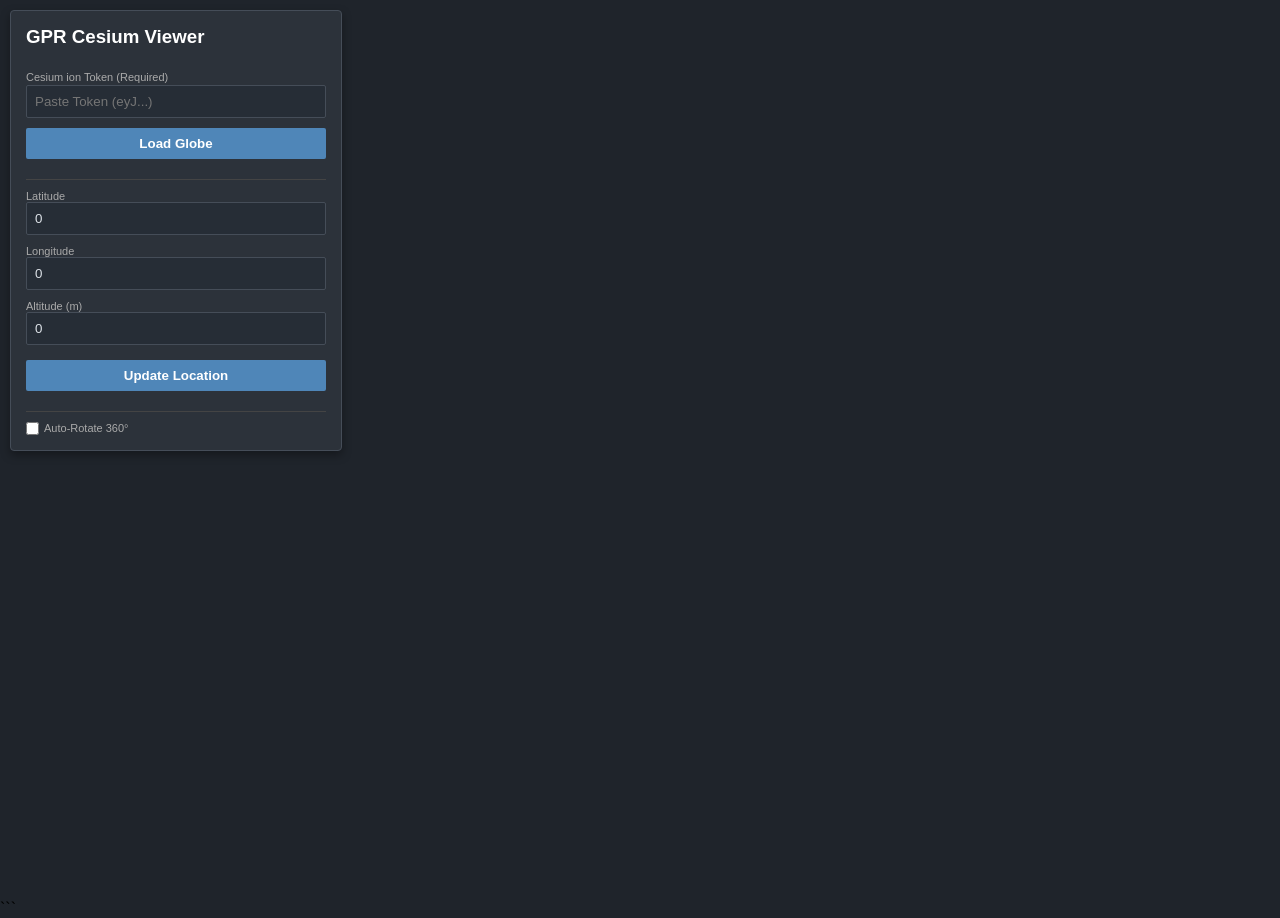
<file: templates/cesium_viewer_template.html>
<!DOCTYPE html>
<html lang="en">

<head>
    <meta charset="utf-8">
    <title>GPR Cesium 3D Viewer</title>
    <script src="https://cesium.com/downloads/cesiumjs/releases/1.113/Build/Cesium/Cesium.js"></script>
    <link href="https://cesium.com/downloads/cesiumjs/releases/1.113/Build/Cesium/Widgets/widgets.css" rel="stylesheet">
    <style>
        body {
            margin: 0;
            padding: 0;
            overflow: hidden;
            font-family: sans-serif;
        }

        #cesiumContainer {
            width: 100%;
            height: 100vh;
        }

        #ui {
            position: absolute;
            top: 10px;
            left: 10px;
            z-index: 99;
            background: rgba(30, 30, 30, 0.9);
            padding: 15px;
            border-radius: 8px;
            color: white;
            width: 300px;
            box-shadow: 0 4px 15px rgba(0, 0, 0, 0.5);
        }

        input,
        button {
            width: 100%;
            margin-bottom: 10px;
            padding: 8px;
            box-sizing: border-box;
        }

        input {
            background: #333;
            border: 1px solid #555;
            color: white;
        }

        button {
            background: #3b82f6;
            border: none;
            cursor: pointer;
            color: white;
            font-weight: bold;
        }

        button:hover {
            background: #2563eb;
        }

        .layer-item {
            display: flex;
            align-items: center;
            margin-bottom: 5px;
            font-size: 12px;
        }

        .layer-item input {
            width: auto;
            margin-right: 8px;
            margin-bottom: 0;
        }

        h3 {
            margin-top: 0;
        }

        #loading {
            position: absolute;
            top: 50%;
            left: 50%;
            transform: translate(-50%, -50%);
            color: #3b82f6;
            font-size: 24px;
            font-weight: bold;
            text-shadow: 0 0 10px black;
            z-index: 100;
            pointer-events: none;
            display: none;
        }
    </style>
    <style>
        body { background: #1f242b !important; font-family: 'Segoe UI', Tahoma, Arial, sans-serif !important; }
        #ui {
            background: #2c323a !important;
            border: 1px solid #454d58 !important;
            border-radius: 4px !important;
            box-shadow: 0 4px 10px rgba(0,0,0,0.35) !important;
        }
        input, button { border-radius: 2px !important; }
        input { background: #262d36 !important; border-color: #454d58 !important; color: #dde2e8 !important; }
        button { background: #4f86b8 !important; }
        button:hover { background: #3f6f98 !important; }
        #loading { color: #4f86b8 !important; text-shadow: none !important; }
    </style>
</head>

<body>
    <div id="cesiumContainer"></div>
    <div id="loading">Loading Point Cloud...</div>

    <div id="ui">
        <h3>GPR Cesium Viewer</h3>
        <div>
            <label style="font-size:11px; color:#aaa;">Cesium ion Token (Required)</label>
            <input type="password" id="cesiumToken" placeholder="Paste Token (eyJ...)" />
            <button onclick="initCesium()">Load Globe</button>
        </div>

        <div id="layers"
            style="max-height: 300px; overflow-y: auto; display:none; margin-top:10px; border-top:1px solid #444; padding-top:10px;">
            <div style="font-weight:bold; margin-bottom:5px;">Layers</div>
        </div>

        <div style="margin-top:10px; font-size:11px; color:#aaa; border-top:1px solid #444; padding-top:10px;">
            <label>Latitude</label>
            <input type="number" id="inputLat" step="0.000001" value="0">
            <label>Longitude</label>
            <input type="number" id="inputLon" step="0.000001" value="0">
            <label>Altitude (m)</label>
            <input type="number" id="inputAlt" step="0.1" value="0">
            <button onclick="updateLocation()" style="background:#555; margin-top:5px;">Update Location</button>
            <div
                style="display:flex; align-items:center; margin-top:10px; padding-top:10px; border-top:1px solid #444;">
                <input type="checkbox" id="autoRotateCb" onchange="toggleAutoRotate(this.checked)"
                    style="width:auto; margin:0 5px 0 0;">
                <label for="autoRotateCb" style="cursor:pointer; user-select:none;">Auto-Rotate 360°</label>
            </div>
        </div>
    </div>

    <script>
        const CESIUM_DATA = [[CESIUM_DATA_JSON]];

        // Try to get token from localStorage
        const storedToken = localStorage.getItem('cesium_token');
        if (storedToken) document.getElementById('cesiumToken').value = storedToken;

        let viewer;
        const pointPrimitives = [];
        let centerPoint = null; // Target for rotation
        let isRotating = false;

        async function initCesium() {
            const token = document.getElementById('cesiumToken').value;
            if (!token) { alert("Please enter a Cesium ion Token."); return; }

            localStorage.setItem('cesium_token', token);
            Cesium.Ion.defaultAccessToken = token;

            // Remove existing if any
            if (viewer) { viewer.destroy(); }

            try {
                // Initialize Viewer without terrain first
                viewer = new Cesium.Viewer('cesiumContainer', {
                    animation: false,
                    timeline: false,
                    baseLayerPicker: true
                });

                // Add Rotation Listener
                viewer.clock.onTick.addEventListener(function (clock) {
                    if (isRotating && centerPoint) {
                        viewer.camera.rotate(centerPoint, 0.002); // 0.002 radians per tick
                    }
                });


                // Load Terrain Async
                try {
                    const terrainProvider = await Cesium.Terrain.fromWorldTerrain();
                    viewer.terrainProvider = terrainProvider;
                } catch (err) {
                    console.error("Terrain load warning:", err);
                    // Continue even if terrain fails (viewer will use ellipsoid)
                }

                document.getElementById('layers').style.display = 'block';
                loadGPRData();
            } catch (e) {
                alert("Error initializing Cesium. Check console.");
                console.error(e);
            }
        }

        async function loadGPRData() {
            const layersDiv = document.getElementById('layers');
            layersDiv.innerHTML = '<div style="font-weight:bold; margin-bottom:5px;">Layers</div>';
            document.getElementById('loading').style.display = 'block';

            // Get Geo-Anchor
            // Use URL Params if available, else [[GEO_ANCHOR]]
            const params = new URLSearchParams(window.location.search);
            let originLat = parseFloat(params.get('lat'));
            let originLon = parseFloat(params.get('lon'));
            let originAlt = parseFloat(params.get('alt'));

            if (isNaN(originLat) || isNaN(originLon)) {
                // Fallback to Server Injection
                const anchorRaw = "[[GEO_ANCHOR]]";
                const parts = anchorRaw.split(',').map(s => parseFloat(s.trim()));
                originLat = parts[0] || 0;
                originLon = parts[1] || 0;
                originAlt = parts[2] || 0;
            }

            // Update Inputs
            document.getElementById('inputLat').value = originLat;
            document.getElementById('inputLon').value = originLon;
            document.getElementById('inputAlt').value = originAlt || 0;

            if (originLat === 0 && originLon === 0) {
                console.warn("Geo-Reference Anchor is (0,0). Data will be at Null Island.");
                // We won't alert anymore, just let the user see 0,0 in the inputs
            }

            // Cartesian origin
            const center = Cesium.Cartesian3.fromDegrees(originLon, originLat, originAlt);
            centerPoint = center; // Store for rotation

            // Local East-North-Up frame at origin
            const transformMatrix = Cesium.Transforms.eastNorthUpToFixedFrame(center);

            // Clear previous
            viewer.scene.primitives.removeAll();

            const pointsCollection = viewer.scene.primitives.add(new Cesium.PointPrimitiveCollection());

            for (let i = 0; i < CESIUM_DATA.ply_files.length; i++) {
                const fileEntry = CESIUM_DATA.ply_files[i];
                const url = `/files/${CESIUM_DATA.job_id}/${fileEntry.filename}`;

                try {
                    const response = await fetch(url);
                    const text = await response.text();

                    const points = parsePLY(text);

                    const primitives = [];
                    const color = Cesium.Color.fromCssColorString(fileEntry.color);

                    points.forEach(pt => {
                        // Point in local meters (x=East, y=North, z=Up/Down)
                        // GPR Data: x, y, z. Check orientation.
                        // In VR Viewer: x=East, y=North, z=Depth?
                        // Wait, VR Viewer uses: MainGroup rotated -90 X.
                        // In Python: x, y, z are local coords.
                        // Usually x, y are planar, z is depth (negative).

                        // Let's assume input x, y, z match East, North, Up (relative).
                        const x = pt.x;
                        const y = pt.y; // If y is North
                        const z = pt.z; // If z is altitude relative to anchor

                        // Transform local (x, y, z) to World Cartesian
                        const localPos = new Cesium.Cartesian3(x, y, z);
                        // We need to apply the rotation/translation of the local frame
                        // Simple approximation for small area:
                        // World = Center + (East * x) + (North * y) + (Up * z)
                        // Cesium "Matrix4.multiplyByPoint" with eastNorthUpToFixedFrame does this

                        const worldPos = new Cesium.Matrix4.multiplyByPoint(transformMatrix, localPos, new Cesium.Cartesian3());

                        const p = pointsCollection.add({
                            position: worldPos,
                            color: color,
                            pixelSize: 4,
                            scaleByDistance: new Cesium.NearFarScalar(1.5e2, 2.0, 1.5e7, 0.5)
                        });

                        // Tag for toggling
                        p._layerIndex = i;
                        primitives.push(p);
                    });

                    // Only add UI checkbox if it doesn't exist (loading might be called multiple times)
                    if (document.getElementById(`layer_cb_${i}`) == null) {
                        const row = document.createElement('div');
                        row.className = 'layer-item';
                        row.innerHTML = `
                            <input type="checkbox" id="layer_cb_${i}" checked onchange="toggleLayer(${i}, this.checked)">
                            <span style="width:10px; height:10px; background:${fileEntry.color}; margin-right:5px; display:inline-block;"></span>
                            Layer ${i + 1}
                        `;
                        layersDiv.appendChild(row);
                    }

                } catch (e) {
                    console.error("Failed to load " + fileEntry.filename, e);
                }
            }

            document.getElementById('loading').style.display = 'none';
            viewer.camera.flyTo({
                destination: Cesium.Cartesian3.fromDegrees(originLon, originLat, originAlt + 100)
            });
        }

        function updateLocation() {
            const lat = parseFloat(document.getElementById('inputLat').value);
            const lon = parseFloat(document.getElementById('inputLon').value);
            const alt = parseFloat(document.getElementById('inputAlt').value);

            // Re-load with new anchor
            // We need to pass these values to a reload function
            // Simpler: Just re-run the transform logic?
            // loadGPRData parses URL/Replacements. We need to override that.

            // Hack: Update the inputs (already done) and call a modified load function?
            // Better: modify loadGPRData to check inputs first if they are not 0?
            // Actually, let's just make loadGPRData accept args or read from inputs if set.

            // Let's reload the page with new params? No, that's slow.
            // Let's clear primitives and re-render.

            // Update URL params without reload for shareability
            const url = new URL(window.location);
            url.searchParams.set('lat', lat);
            url.searchParams.set('lon', lon);
            url.searchParams.set('alt', alt);
            window.history.pushState({}, '', url);

            // Re-run
            document.getElementById('layers').innerHTML = '<div style="font-weight:bold; margin-bottom:5px;">Layers</div>';
            viewer.scene.primitives.removeAll();

            // We need to call loadGPRData but prevent it from re-reading the old defaults if inputs have values.
            // Actually, loadGPRData reads from URL params in my previous code!
            // I just updated the URL params above. So calling it again should work!
            loadGPRData();
        }

        window.toggleLayer = function (index, checked) {
            const primitives = viewer.scene.primitives;
            const collection = primitives.get(0); // Assuming it's the first one we added
            if (!collection) return;

            const len = collection.length;
            for (let k = 0; k < len; ++k) {
                const p = collection.get(k);
                if (p._layerIndex === index) {
                    p.show = checked;
                }
            }
        };

        function parsePLY(text) {
            const lines = text.split('\n');
            let headerEndIndex = 0;
            for (let i = 0; i < lines.length; i++) {
                if (lines[i].includes('end_header')) {
                    headerEndIndex = i + 1;
                    break;
                }
            }

            const points = [];
            for (let i = headerEndIndex; i < lines.length; i++) {
                const line = lines[i].trim();
                if (line === '') continue;
                const parts = line.split(/\s+/);
                if (parts.length >= 3) {
                    points.push({
                        x: parseFloat(parts[0]),
                        y: parseFloat(parts[1]),
                        z: parseFloat(parts[2])
                    });
                }
            }
            return points;
        }

        function toggleAutoRotate(checked) {
            isRotating = checked;
        }

    </script>
</body>

</html>
```
</file>
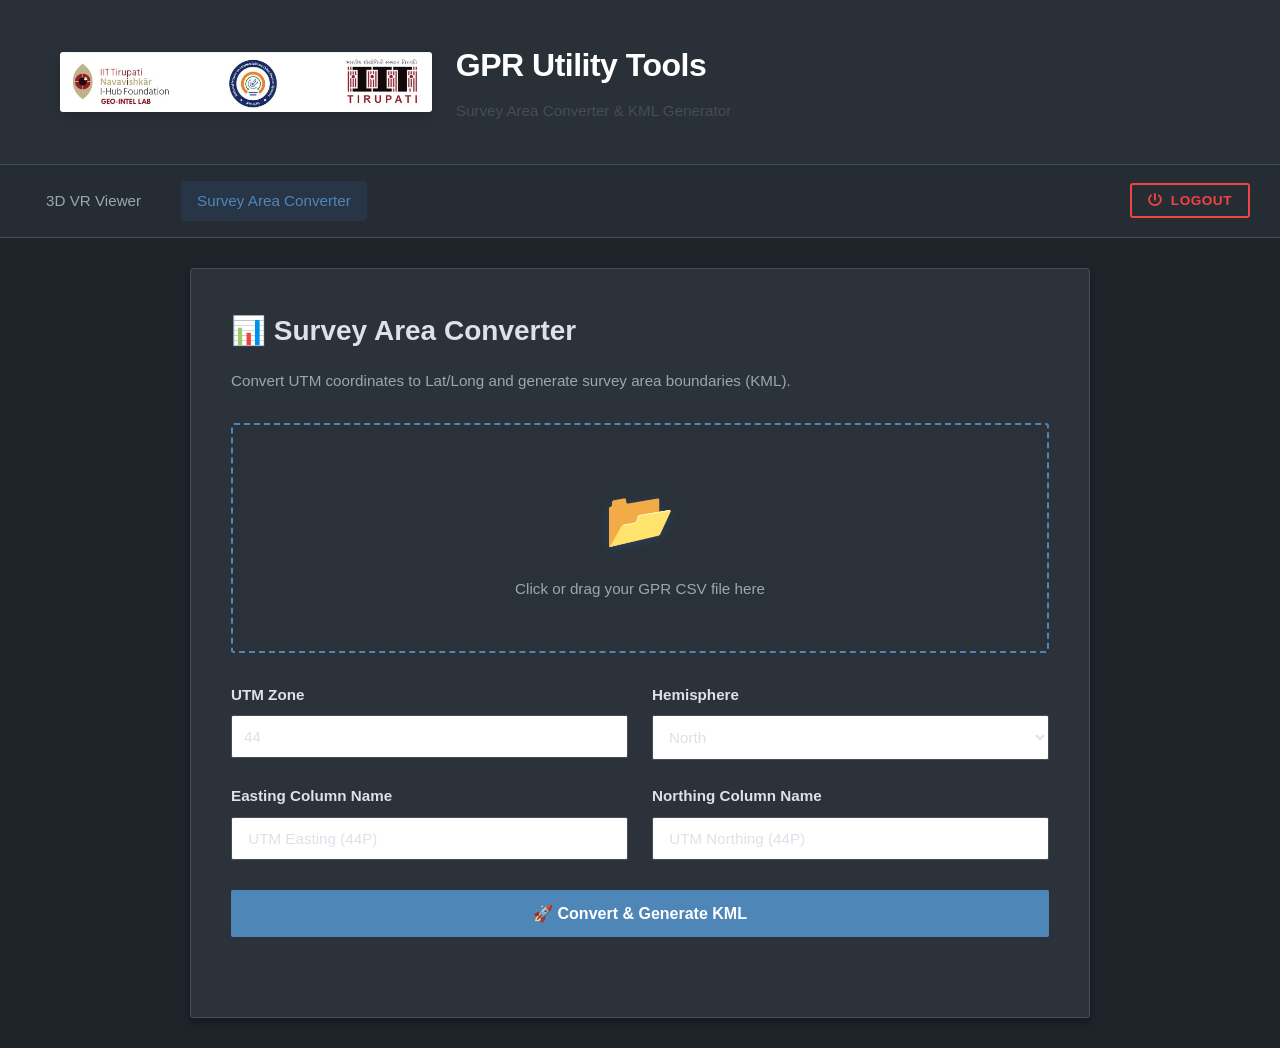
<file: templates/converter.html>
<!DOCTYPE html>
<html lang="en">

<head>
    <meta charset="UTF-8">
    <meta name="viewport" content="width=device-width, initial-scale=1.0">
    <title>GPR Utility Tools - Survey Area Converter</title>
    <link rel="stylesheet" href="https://cdnjs.cloudflare.com/ajax/libs/font-awesome/6.4.0/css/all.min.css">
    <style>
        :root {
            --primary: #3b82f6;
            --primary-dark: #1e40af;
            --primary-light: #60a5fa;
            --secondary: #10b981;
            --secondary-dark: #059669;
            --danger: #ef4444;
            --gray-50: #f9fafb;
            --gray-100: #f3f4f6;
            --gray-200: #e5e7eb;
            --gray-300: #d1d5db;
            --gray-400: #9ca3af;
            --gray-500: #6b7280;
            --gray-600: #4b5563;
            --gray-700: #374151;
            --gray-800: #1f2937;
            --gray-900: #111827;
            --text-primary: #111827;
            --text-secondary: #4b5563;
            --border-radius: 8px;
            --transition: all 0.3s ease;
        }

        * {
            box-sizing: border-box;
        }

        body {
            font-family: -apple-system, BlinkMacSystemFont, 'Segoe UI', 'Roboto', 'Oxygen', 'Ubuntu', 'Cantarell', 'Fira Sans', 'Droid Sans', 'Helvetica Neue', sans-serif;
            background: linear-gradient(135deg, #f3f4f6 0%, #e5e7eb 100%);
            min-height: 100vh;
            margin: 0;
            padding: 0;
            display: flex;
            flex-direction: column;
            align-items: center;
            color: var(--text-primary);
            line-height: 1.6;
        }

        header {
            width: 100%;
            background: linear-gradient(135deg, var(--gray-900) 0%, var(--gray-800) 100%);
            color: white;
            padding: 40px 30px;
            text-align: center;
            border-bottom: 3px solid var(--primary);
        }

        .header-content {
            display: flex;
            align-items: center;
            justify-content: flex-start;
            gap: 24px;
            max-width: 1200px;
            margin: 0 auto;
            padding: 0 20px;
        }

        .header-content img {
            height: 60px;
            width: auto;
            border-radius: var(--border-radius);
            box-shadow: 0 4px 12px rgba(0, 0, 0, 0.15);
        }

        .header-text {
            text-align: left;
        }

        .header-text h1 {
            margin: 0;
            font-size: 2em;
            font-weight: 700;
            color: white;
            letter-spacing: -0.5px;
        }

        .header-text p {
            margin: 8px 0 0;
            color: var(--gray-300);
            font-size: 0.95em;
        }

        nav {
            width: 100%;
            background: var(--gray-50);
            padding: 16px 30px;
            display: flex;
            align-items: center;
            justify-content: space-between;
            border-bottom: 1px solid var(--gray-200);
        }

        nav a {
            color: var(--text-secondary);
            text-decoration: none;
            font-size: 0.95em;
            font-weight: 500;
            transition: var(--transition);
            padding: 8px 16px;
            border-radius: 4px;
        }

        nav a:hover {
            color: var(--primary);
            background: rgba(59, 130, 246, 0.1);
        }

        nav a.active {
            color: var(--primary);
            background: rgba(59, 130, 246, 0.1);
        }

        .container {
            max-width: 900px;
            width: 90%;
            margin: 30px auto;
            background: white;
            border-radius: var(--border-radius);
            padding: 40px;
            box-shadow: 0 20px 60px rgba(0, 0, 0, 0.08);
            box-sizing: border-box;
        }

        h2 {
            font-size: 1.75em;
            color: var(--text-primary);
            margin-top: 0;
            margin-bottom: 8px;
            font-weight: 700;
        }

        .subtitle {
            color: var(--text-secondary);
            margin-bottom: 30px;
            font-size: 0.95em;
        }

        .grid {
            display: grid;
            grid-template-columns: 1fr 1fr;
            gap: 24px;
            margin-bottom: 30px;
        }

        @media (max-width: 768px) {
            .grid {
                grid-template-columns: 1fr;
            }
        }

        .form-group {
            margin-bottom: 0;
        }

        label {
            display: block;
            font-size: 0.95em;
            font-weight: 600;
            margin-bottom: 8px;
            color: var(--text-primary);
        }

        input[type="text"],
        input[type="number"],
        select {
            width: 100%;
            background: white;
            border: 1px solid var(--gray-300);
            padding: 12px;
            border-radius: var(--border-radius);
            color: var(--text-primary);
            font-size: 0.95em;
            font-family: inherit;
            transition: var(--transition);
        }

        input:focus,
        select:focus {
            outline: none;
            border-color: var(--primary);
            box-shadow: 0 0 0 3px rgba(59, 130, 246, 0.1);
        }

        .file-upload {
            position: relative;
            border: 2px dashed var(--primary);
            border-radius: var(--border-radius);
            padding: 50px 40px;
            text-align: center;
            transition: var(--transition);
            background: linear-gradient(135deg, rgba(59, 130, 246, 0.05) 0%, rgba(59, 130, 246, 0.02) 100%);
            cursor: pointer;
            margin-bottom: 30px;
        }

        .file-upload:hover {
            background: linear-gradient(135deg, rgba(59, 130, 246, 0.1) 0%, rgba(59, 130, 246, 0.05) 100%);
            border-color: var(--primary-dark);
        }

        .file-upload.drag-over {
            background: linear-gradient(135deg, rgba(59, 130, 246, 0.15) 0%, rgba(59, 130, 246, 0.1) 100%);
            border-color: var(--primary-dark);
            box-shadow: 0 0 20px rgba(59, 130, 246, 0.2);
        }

        .file-upload input {
            position: absolute;
            top: 0;
            left: 0;
            width: 100%;
            height: 100%;
            opacity: 0;
            cursor: pointer;
        }

        .upload-icon {
            font-size: 3.5em;
            margin-bottom: 12px;
            display: block;
            filter: drop-shadow(0 2px 4px rgba(59, 130, 246, 0.2));
        }

        #fileNameDisplay {
            display: block;
            font-size: 0.95em;
            color: var(--text-secondary);
            font-weight: 500;
        }

        .btn {
            width: 100%;
            padding: 14px 24px;
            border-radius: var(--border-radius);
            border: none;
            font-size: 1em;
            font-weight: 600;
            cursor: pointer;
            transition: var(--transition);
            display: flex;
            align-items: center;
            justify-content: center;
            gap: 12px;
            box-shadow: 0 4px 12px rgba(59, 130, 246, 0.3);
            font-family: inherit;
        }

        .btn-primary {
            background: var(--primary);
            color: white;
        }

        .btn-primary:hover {
            background: var(--primary-dark);
            box-shadow: 0 6px 20px rgba(59, 130, 246, 0.4);
            transform: translateY(-2px);
        }

        .btn-primary:active {
            transform: translateY(0);
        }

        .btn:disabled {
            background: var(--gray-300);
            cursor: not-allowed;
            box-shadow: none;
            transform: none;
        }

        .results {
            margin-top: 30px;
            display: none;
            animation: slideIn 0.3s ease;
        }

        .result-card {
            background: linear-gradient(135deg, #d1fae5 0%, #a7f3d0 100%);
            border: 2px solid var(--secondary);
            border-radius: var(--border-radius);
            padding: 24px;
            margin-bottom: 20px;
            color: #065f46;
        }

        .result-card h3 {
            margin-top: 0;
            margin-bottom: 12px;
            font-size: 1.15em;
            font-weight: 700;
        }

        .result-card p {
            margin: 0 0 20px 0;
            font-size: 0.95em;
            opacity: 0.9;
        }

        .download-item {
            display: flex;
            justify-content: space-between;
            align-items: center;
            padding: 16px;
            background: white;
            border: 1px solid var(--gray-200);
            border-radius: var(--border-radius);
            margin-top: 12px;
            transition: var(--transition);
        }

        .download-item:hover {
            box-shadow: 0 4px 12px rgba(0, 0, 0, 0.06);
            border-color: var(--primary);
        }

        .download-item span {
            font-weight: 500;
            color: var(--text-primary);
            font-size: 0.95em;
        }

        .download-link {
            color: var(--primary);
            text-decoration: none;
            font-weight: 600;
            display: flex;
            align-items: center;
            gap: 8px;
            transition: var(--transition);
        }

        .download-link:hover {
            color: var(--primary-dark);
        }

        .status-msg {
            text-align: center;
            margin-top: 20px;
            font-size: 0.95em;
            color: var(--text-secondary);
            min-height: 20px;
        }

        .status-msg.error {
            color: var(--danger);
            font-weight: 500;
        }

        .status-msg.success {
            color: var(--secondary);
            font-weight: 500;
        }

        #loadingSpinner {
            display: none;
            width: 18px;
            height: 18px;
            border: 3px solid rgba(255, 255, 255, 0.3);
            border-top: 3px solid white;
            border-radius: 50%;
            animation: spin 1s linear infinite;
        }

        @keyframes spin {
            to {
                transform: rotate(360deg);
            }
        }

        @keyframes slideIn {
            from {
                opacity: 0;
                transform: translateY(10px);
            }

            to {
                opacity: 1;
                transform: translateY(0);
            }
        }

        .logout-btn {
            background: transparent !important;
            border: 2px solid var(--danger) !important;
            color: var(--danger) !important;
            padding: 8px 16px !important;
            font-size: 0.85em !important;
            border-radius: var(--border-radius) !important;
            cursor: pointer !important;
            transition: var(--transition) !important;
            width: auto !important;
            margin-top: 0 !important;
            text-transform: uppercase !important;
            letter-spacing: 0.5px !important;
            font-weight: 600 !important;
            display: flex !important;
            align-items: center !important;
            gap: 8px !important;
            box-shadow: none !important;
        }

        .logout-btn:hover {
            background: var(--danger) !important;
            color: white !important;
        }

        @media (max-width: 768px) {
            header {
                padding: 24px 16px;
            }

            .header-content {
                gap: 16px;
            }

            .header-text h1 {
                font-size: 1.5em;
            }

            .container {
                padding: 24px 16px;
                margin: 16px auto;
            }

            h2 {
                font-size: 1.4em;
            }

            .file-upload {
                padding: 40px 24px;
            }
        }

        ::-webkit-scrollbar {
            width: 8px;
            height: 8px;
        }

        ::-webkit-scrollbar-track {
            background: var(--gray-100);
        }

        ::-webkit-scrollbar-thumb {
            background: var(--gray-400);
            border-radius: 4px;
        }

        ::-webkit-scrollbar-thumb:hover {
            background: var(--gray-500);
        }
    </style>
    <style>
        :root {
            --primary: #4f86b8 !important;
            --primary-dark: #3f6f98 !important;
            --primary-light: #6a9ac6 !important;
            --secondary: #4f86b8 !important;
            --gray-50: #2b3139 !important;
            --gray-100: #2f363f !important;
            --gray-200: #3a424d !important;
            --gray-300: #454d58 !important;
            --gray-400: #7f8a97 !important;
            --gray-500: #9ca6b2 !important;
            --gray-600: #b7c0ca !important;
            --gray-700: #d1d8e0 !important;
            --gray-800: #dde2e8 !important;
            --gray-900: #f0f4f8 !important;
            --text-primary: #dde2e8 !important;
            --text-secondary: #9ca6b2 !important;
            --border-radius: 3px !important;
            --transition: all 0.2s ease !important;
        }

        body,
        header,
        nav,
        .container {
            background-image: none !important;
        }

        body { background: #1f242b !important; }
        header { background: #2a3038 !important; border-bottom: 1px solid #454d58 !important; }
        nav { background: #262c33 !important; border-bottom: 1px solid #454d58 !important; }
        .container { background: #2c323a !important; border: 1px solid #454d58 !important; box-shadow: 0 4px 10px rgba(0,0,0,0.35) !important; }
        input, select, .btn { border-radius: 2px !important; box-shadow: none !important; }
        .file-upload { background: #2a3139 !important; border-color: #4f86b8 !important; }
    </style>
</head>

<body>

    <header>
        <div class="header-content">
            <img src="/static/logo.jpeg" alt="Stratum XR Logo">
            <div class="header-text">
                <h1>GPR Utility Tools</h1>
                <p>Survey Area Converter & KML Generator</p>
            </div>
        </div>
    </header>

    <nav>
        <div style="display: flex; gap: 24px; align-items: center;">
            <a href="/">3D VR Viewer</a>
            <a href="/converter" class="active">Survey Area Converter</a>
        </div>

        <form method="POST" action="/logout" style="margin: 0;">
            <input type="hidden" name="csrf_token" value="{{ csrf_token }}">
            <button type="submit" class="logout-btn">
                <i class="fas fa-power-off"></i> Logout
            </button>
        </form>
    </nav>

    <div class="container">
        <h2>📊 Survey Area Converter</h2>
        <p class="subtitle">Convert UTM coordinates to Lat/Long and generate survey area boundaries (KML).</p>

        <form id="convertForm">
            <div class="file-upload" id="dropZone">
                <span class="upload-icon">📂</span>
                <span id="fileNameDisplay">Click or drag your GPR CSV file here</span>
                <input type="file" id="fileInput" name="file" accept=".csv" required onchange="updateFileName()">
            </div>

            <div class="grid">
                <div class="form-group">
                    <label for="utm_zone">UTM Zone</label>
                    <input type="number" id="utm_zone" name="utm_zone" value="44" min="1" max="60">
                </div>
                <div class="form-group">
                    <label for="hemisphere">Hemisphere</label>
                    <select id="hemisphere" name="hemisphere">
                        <option value="north" selected>North</option>
                        <option value="south">South</option>
                    </select>
                </div>
                <div class="form-group">
                    <label for="easting_col">Easting Column Name</label>
                    <input type="text" id="easting_col" name="easting_col" value=" UTM Easting (44P)"
                        placeholder="Exact column name">
                </div>
                <div class="form-group">
                    <label for="northing_col">Northing Column Name</label>
                    <input type="text" id="northing_col" name="northing_col" value=" UTM Northing (44P)"
                        placeholder="Exact column name">
                </div>
            </div>

            <button type="button" id="submitBtn" class="btn btn-primary" onclick="runConversion()">
                <div id="loadingSpinner"></div>
                <span id="btnText">🚀 Convert & Generate KML</span>
            </button>
        </form>

        <div id="status" class="status-msg"></div>

        <div id="results" class="results">
            <div class="result-card">
                <h3>✅ Processing Complete!</h3>
                <p>Your files are ready for download.</p>

                <div class="download-item">
                    <span>Updated GPR Data (CSV with Lat/Long)</span>
                    <a id="csvDownloadLink" href="#" class="download-link" download>📥 Download CSV</a>
                </div>
                <div class="download-item">
                    <span>Survey Area Boundary (KML for Google Earth)</span>
                    <a id="kmlDownloadLink" href="#" class="download-link" download>📥 Download KML</a>
                </div>
            </div>

            <button class="btn" style="background: var(--gray-600); color: white;" onclick="location.reload()">
                ↻ Process New File
            </button>
        </div>
    </div>

    <script>
        function getCookie(name) {
            return document.cookie.split('; ').reduce((value, entry) => {
                const [cookieName, ...cookieValueParts] = entry.split('=');
                if (cookieName === name) {
                    return decodeURIComponent(cookieValueParts.join('='));
                }
                return value;
            }, '');
        }

        function csrfHeaders(extraHeaders = {}) {
            return {
                ...extraHeaders,
                'X-CSRF-Token': getCookie('csrf_token')
            };
        }

        function updateFileName() {
            const input = document.getElementById('fileInput');
            const display = document.getElementById('fileNameDisplay');
            if (input.files.length > 0) {
                display.innerText = "✓ Selected: " + input.files[0].name;
                display.style.color = "var(--secondary)";
                display.style.fontWeight = "600";
            }
        }

        // Drag and drop support
        const dropZone = document.getElementById('dropZone');
        const fileInput = document.getElementById('fileInput');

        ['dragenter', 'dragover', 'dragleave', 'drop'].forEach(eventName => {
            dropZone.addEventListener(eventName, preventDefaults, false);
        });

        function preventDefaults(e) {
            e.preventDefault();
            e.stopPropagation();
        }

        ['dragenter', 'dragover'].forEach(eventName => {
            dropZone.addEventListener(eventName, () => {
                dropZone.classList.add('drag-over');
            }, false);
        });

        ['dragleave', 'drop'].forEach(eventName => {
            dropZone.addEventListener(eventName, () => {
                dropZone.classList.remove('drag-over');
            }, false);
        });

        dropZone.addEventListener('drop', (e) => {
            const dt = e.dataTransfer;
            const files = dt.files;
            fileInput.files = files;
            updateFileName();
        }, false);

        async function runConversion() {
            const form = document.getElementById('convertForm');
            const btn = document.getElementById('submitBtn');
            const btnText = document.getElementById('btnText');
            const spinner = document.getElementById('loadingSpinner');
            const status = document.getElementById('status');
            const results = document.getElementById('results');

            if (!document.getElementById('fileInput').files[0]) {
                status.classList.add('error');
                status.innerText = "⚠️ Please select a file first.";
                setTimeout(() => {
                    status.innerText = "";
                    status.classList.remove('error');
                }, 4000);
                return;
            }

            // UI State
            btn.disabled = true;
            spinner.style.display = "block";
            btnText.innerText = "Processing...";
            status.classList.remove('error', 'success');
            status.innerText = "📍 Reading file and calculating boundary...";
            results.style.display = "none";

            const formData = new FormData(form);

            try {
                const response = await fetch('/tools/survey_boundary', {
                    method: 'POST',
                    headers: csrfHeaders(),
                    body: formData
                });

                const data = await response.json();

                if (data.success) {
                    status.classList.add('success');
                    status.innerText = "✅ Conversion successful!";
                    results.style.display = "block";

                    document.getElementById('csvDownloadLink').href = data.csv_url;
                    document.getElementById('kmlDownloadLink').href = data.kml_url;

                    // Auto-focus results
                    setTimeout(() => {
                        results.scrollIntoView({ behavior: 'smooth' });
                    }, 300);
                } else {
                    status.classList.add('error');
                    status.innerHTML = `❌ Error: ${data.error}`;
                }
            } catch (err) {
                status.classList.add('error');
                status.innerHTML = `❌ Connection error. Please try again.`;
            } finally {
                btn.disabled = false;
                spinner.style.display = "none";
                btnText.innerText = "🚀 Convert & Generate KML";
            }
        }
    </script>
</body>

</html>
</file>
